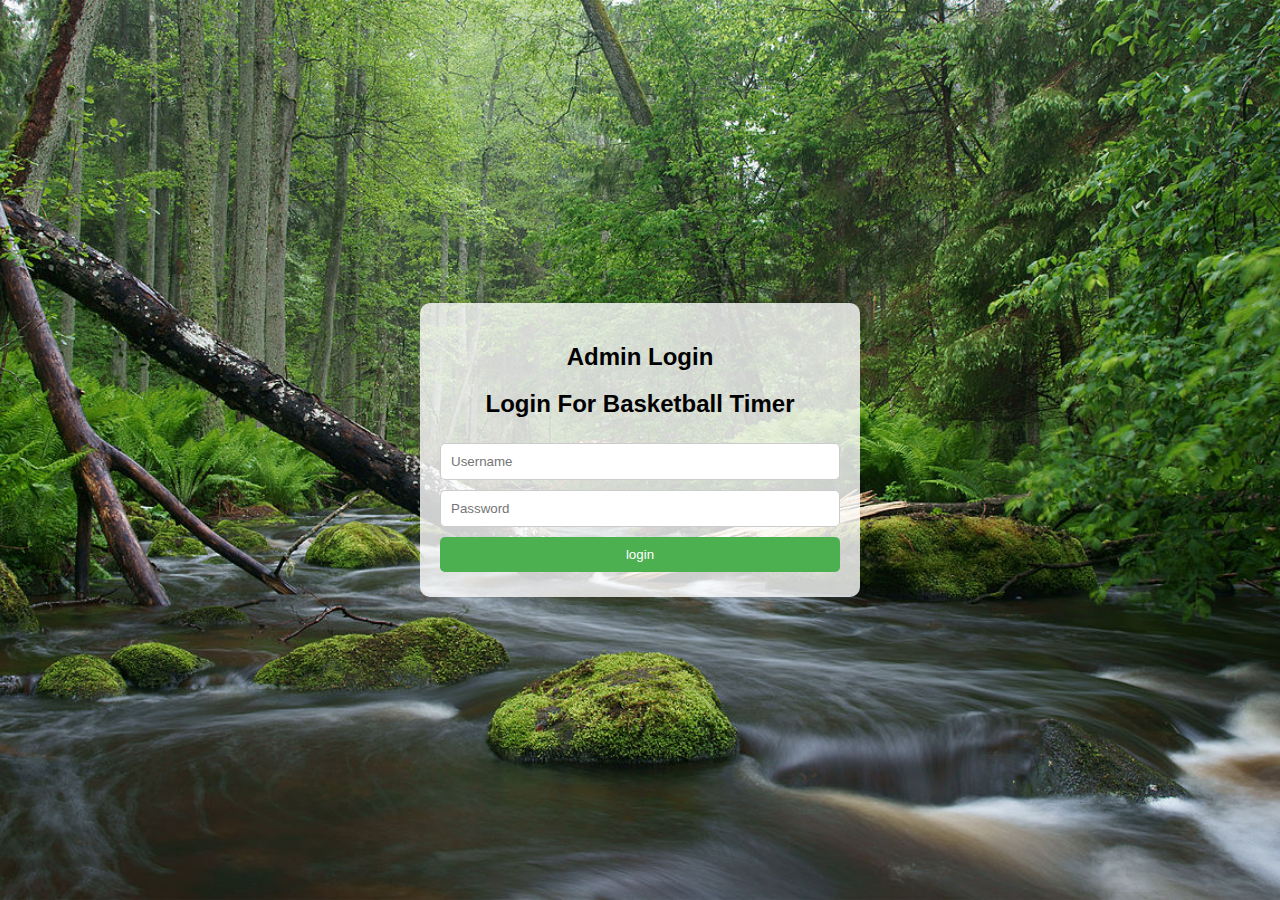
<file: index.html>
<!DOCTYPE html>
<html lang="en">

<head>
    <meta charset="UTF-8">
    <meta http-equiv="X-UA-Compatible" content="IE=edge">
    <meta name="viewport" content="width=device-width, initial-scale=1.0">
    <title>Login for Basketball Timer</title>
    <link rel="icon" href="logo.webp" type="image">
    <style>
        body {
            background-image: url('pixs.jpg');
            background-size: cover;
            background-position: center;
            font-family: Arial, sans-serif;
            margin: 0;
            padding: 0;
            display: flex;
            justify-content: center;
            align-items: center;
            height: 100vh;
        }

        .login-form {
            background: rgba(255, 255, 255, 0.8);
            padding: 20px;
            border-radius: 10px;
            box-shadow: 0 0 10px rgba(0, 0, 0, 0.1);
            max-width: 400px;
            width: 100%;
            text-align: center;
        }

        input[type="text"],
        input[type="password"],
        button {
            width: 100%;
            padding: 10px;
            margin: 5px 0;
            box-sizing: border-box;
            border: 1px solid #ccc;
            border-radius: 5px;
        }

        button {
            background-color: #4CAF50;
            color: white;
            border: none;
            cursor: pointer;
        }

        button:hover {
            background-color: #45a049;
        }
    </style>
</head>

<body>
    <div class="login-form">
        <h2>Admin Login</h2>
        <h2>Login For Basketball Timer</h2>
        <form method="POST">
            <div class="login">
                <input type="text" name="username" placeholder="Username" required><br>
                <input type="password" name="password" placeholder="Password" required><br>
                    <div style="text-align:center;">
                        <button class="button" type="submit">login</button>
                    </div>
        </form>
        <script src="pass.js"></script>
</body>

</html>
</file>
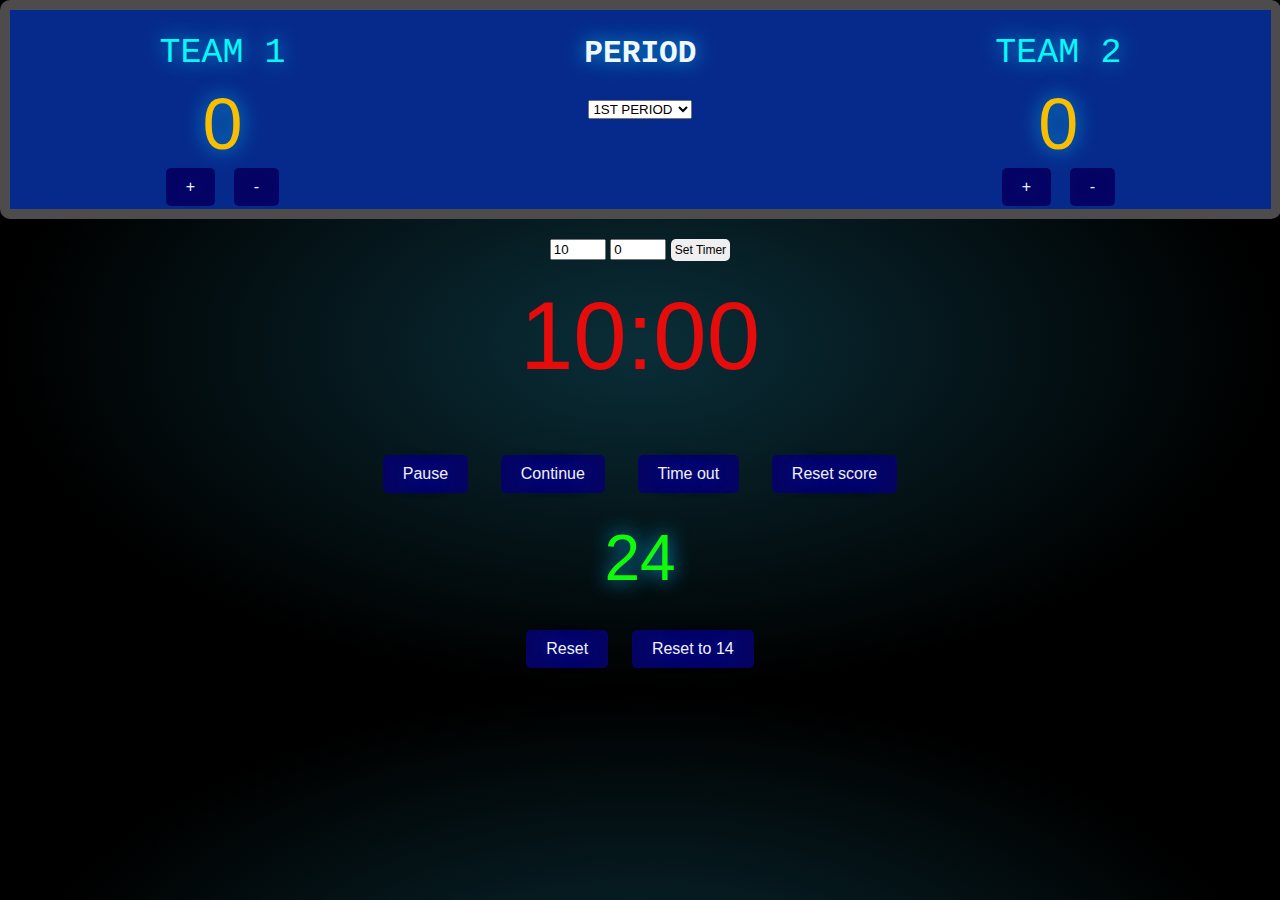
<file: score.html>
<!DOCTYPE html>
<html lang="en">
<head>
<meta charset="UTF-8">
<meta name="viewport" content="width=device-width, initial-scale=3.0">
<title>Basketball Countdown Timer</title>
<link rel="icon" href="logo.webp" type="image">
<link rel="stylesheet" href="style.css"></link>
</head>
<body>
<div class="scoreboard">
  <div>
    <div class="team-name" id="team1Name" onclick="editTeamName('team1')">Team 1</div>
    <div class="scoreB" id="homeScore">0</div>
    <button class="button" onclick="addScore('home')">+</button>
    <button class="button" onclick="subtractScore('home')">-</button>
  </div>
  <div class="quarter">
    <label for="quarter"><h2>PERIOD</h2></label>
    <select id="quarter" onchange="changeQuarter()">
      <option value="1">1ST PERIOD</option>
      <option value="2">2ND PERIOD</option>
      <option value="3">3RD PERIOD</option>
      <option value="4">4TH PERIOD</option>
      <option value="5">1ST OT</option>
      <option value="4">2ND OT</option>
      <option value="6">3RD OT</option>
      <option value="7">4TH OT</option>
    </select>
  </div>
  <div>
    <div class="team-name" id="team2Name" onclick="editTeamName('team2')">Team 2</div>
    <div class="scoreB" id="awayScore">0</div>
    <button class="button" onclick="addScore('away')">+</button>
    <button class="button" onclick="subtractScore('away')">-</button>
  </div>
</div>
  <div class="setTime">
    <input type="number" id="minutesInput" min="0" max="99" step="1" value="10">
    <input type="number" id="secondsInput" min="0" max="59" step="1" value="0">
    <button class="buttonC" onclick="setCountdownTime()">Set Timer</button>
  </div>  
<div class="timer">
  <div id="countdownTimer">10:00</div>
  <button class="button" id="pauseCountdown" onclick="pauseCountdown()">Pause</button>
  <button class="button" id="continueCountdown" onclick="continueCountdown()">Continue</button>
  <button class="button" id="stopCountdown" onclick="playBuzzer()">Time out</button>
  <button class="button" id="reset-btn" onclick="resetScores()">Reset score</button>

  <audio id="buzzerSound">
    <source src="buzzer.m4a" type="audio/mpeg">
  </audio>
  <audio id="buzzer2Sound">
    <source src="buzzer3.mp3" type="audio/mpeg">
  </audio>
  <audio id="buzzer3Sound">
    <source src="vibrate-[AudioTrimmer.com].mp3" type="audio/mpeg">
  </audio>
  <audio id="buzzer4Sound">
    <source src="buzzer.m4a" type="audio/mpeg">
  </audio>
  <script> 
    function editTeamName(team) {
      var newName = prompt("Change name for " + team + ":");
      if (newName !== null && newName.trim() !== "") {
      document.getElementById(team + "Name").textContent = newName;
      }
    }
    function playBuzzer() {
      let buzzerSound = document.getElementById('buzzerSound');
      buzzerSound.play();
      clearInterval(countdownInterval);
      document.getElementById('pauseCountdown').disabled = true;
      document.getElementById('continueCountdown').disabled = false;
      clearInterval(shotClockInterval);
      document.getElementById('pauseShotClock').disabled = true;
      document.getElementById('continueShotClock').disabled = false;
    }
  </script>
</div>
<div class="shotClock">
  <div id="shotClock">24</div>
  <button class="button" onclick="resetShotClock()">Reset</button>
  <button class="button" onclick="resetShotClock14()">Reset to 14</button>
</div>
<script src="time.js"></script>
</body>
</html>
</file>
<file: style.css>
body {
    background-image: url(bgs.jpg);
    background-size: cover;
    background-position: center;
    font-family: Arial, sans-serif;
    margin: 0;
    padding: 0;
}
:root{
--background-color: rgb(5, 5, 5);
--background-color1: rgb(6, 42, 139);
--text-color1: rgb(255, 217, 0); 
--text-color2: rgb(253, 12, 12); 
}
body {
font-family: 'Courier New', Courier, monospace;
text-align: center;
margin:0;
box-sizing: border-box;
background-color: var(--background-color);
font-family: Verdana, Geneva, Tahoma, sans-serif;
}
.scoreboard {
font-family: 'share tech mono',monospace;
font-size: 1.3rem;
text-size-adjust: 1rem;
display: flex;
justify-content: space-around;
align-items: baseline;
margin-bottom: 20px;
color: #f8bf02;   
flex-direction: row;
width: 98.5%;
height: 50%;
border-radius: 10px;
background-color: var(--background-color1);
border: 10px solid rgb(77, 75, 75);
text-shadow: 0 0 20px rgba(10, 175, 230, 1),  0 0 20px rgba(10, 175, 230, 0);
}
.timer {
margin: 20px;
color: rgb(231, 12, 12);
font-family: "Digital-7",Arial, sans-serif;
font-size: 6rem;
}
.shotClock {
font-family: "Digital-7",Arial,sans-serif;
font-size: 4rem;
margin: 20px;
color: rgb(17, 250, 9);
text-shadow: 0 0 20px rgba(10, 175, 230, 1),  0 0 20px rgba(10, 175, 230, 0);
}
.button {
padding: 10px 20px;
font-style: unset;
font-size: 1rem;
margin: 3px;
cursor: pointer;
background-color: #050464;
color: rgb(242, 240, 250);
border: none;
border-radius: 5px;
text-shadow: 0 0 20px rgb(21, 51, 223),  0 0 20px rgba(10, 175, 230, 0);
}
.scoreboard-shadow {
font-family: 'Digital-7',monospace;
font-size: 1rem;
text-align: center;
position: absolute;
z-index: 1;
top: 50%;
left: 52.5%;
transform: translate(-50%, -50%);
margin: 0;
color: rgb(175, 9, 9);
}
.text {
text-transform: uppercase;
color: var(--text-color2);
}
button:hover {
background-color: rgb(109, 151, 70);
}
body {
background: #0f3854;
background: radial-gradient(ellipse at center,  #0a2e38  0%, #000000 70%);
background-size: 100%;
}
p {
margin: 0;
padding: 0;
}
.team-name {
color: rgb(7, 248, 248);
font-size: 35px;
text-transform: uppercase;
margin-bottom: 10px;
cursor: pointer;
font-family: 'share tech mono',monospace;
text-shadow: 0 0 20px rgba(10, 175, 230, 1),  0 0 20px rgba(10, 175, 230, 0);
}
.buttonC {
font-size: 12px;
padding: 4px 4px;
border: none;
border-radius: 5px;
}
.scoreB {
font-family: "Digital-7",Arial, Helvetica, sans-serif;
font-size: 4.5rem;
size: 5rem;
}
.setTime {
    color: aliceblue;
    size: 3rem;
}
.quarter {
    color: aliceblue;
    size: 1000px;
}
</file>
